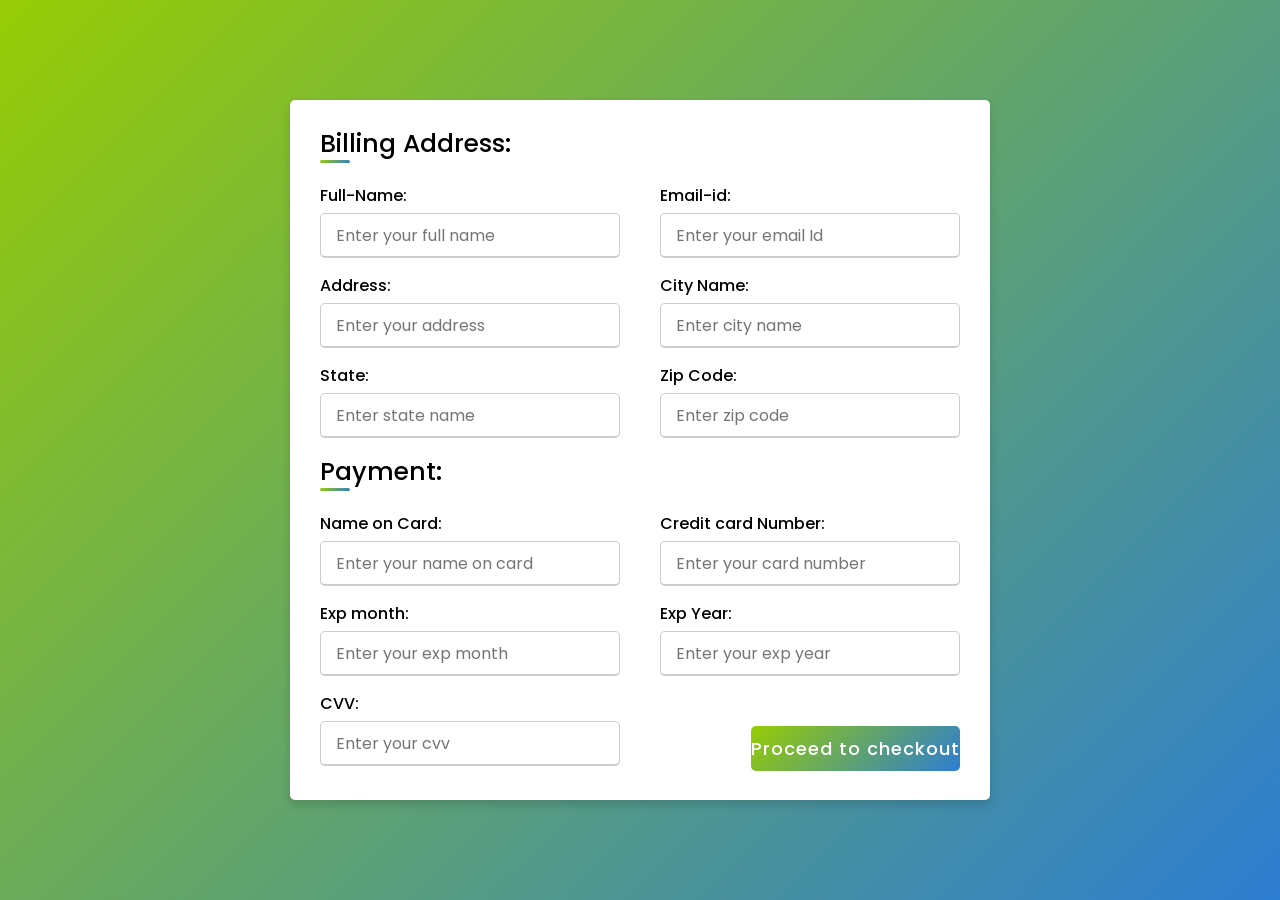
<file: Paymentform/index.html>
<!DOCTYPE html>
<!-- Designined by CodingLab - youtube.com/codinglabyt -->
<html lang="en" dir="ltr">
  <head>
    <meta charset="UTF-8">
    <title> Payment | CodingLab </title>
    <link rel="stylesheet" href="style.css">
     <meta name="viewport" content="width=device-width, initial-scale=1.0">
   </head>
<body>
  <div class="container">
    <div class="title">Billing Address:</div>
    <div class="content">
      <form action="#">
        <div class="user-details">

          <!--Label & Textbox-->
          <div class="input-box">
            <span class="details">Full-Name:</span>
            <input type="text" placeholder="Enter your full name" required>
          </div>
          
          <div class="input-box">
            <span class="details">Email-id:</span>
            <input type="text" placeholder="Enter your email Id" required>
          </div>

          <div class="input-box">
            <span class="details">Address:</span>
            <input type="text" placeholder="Enter your address" required>
          </div>

          <div class="input-box">
            <span class="details">City Name:</span>
            <input type="text" placeholder="Enter city name" required>
          </div>

          <div class="input-box">
            <span class="details">State:</span>
            <input type="text" placeholder="Enter state name" required>
          </div>

          <div class="input-box">
            <span class="details">Zip Code:</span>
            <input type="text" placeholder="Enter zip code" required>
          </div>

        <!--Label & Textbox-->



        <!--Card details-->
        <div class="title">Payment:</div>
          <div class="content">
          <form action="#">
          <div class="user-details">

          <!--Label & Textbox-->
          <div class="input-box">
            <span class="details">Name on Card:</span>
            <input type="text" placeholder="Enter your name on card" required>
          </div>
          
          <div class="input-box">
            <span class="details">Credit card Number:</span>
            <input type="text" placeholder="Enter your card number" required>
          </div>

          <div class="input-box">
            <span class="details">Exp month:</span>
            <input type="text" placeholder="Enter your exp month" required>
          </div>

          <div class="input-box">
            <span class="details">Exp Year:</span>
            <input type="text" placeholder="Enter your exp year" required>
          </div>

          <div class="input-box">
            <span class="details">CVV:</span>
            <input type="text" placeholder="Enter your cvv" required>
          </div>

        <!--Label & Textbox-->
        <!--Card details-->
        

        <div class="button">
          <input type="submit" value="Proceed to checkout">
        </div>
      </form>
    </div>

</body>
</html>
</file>
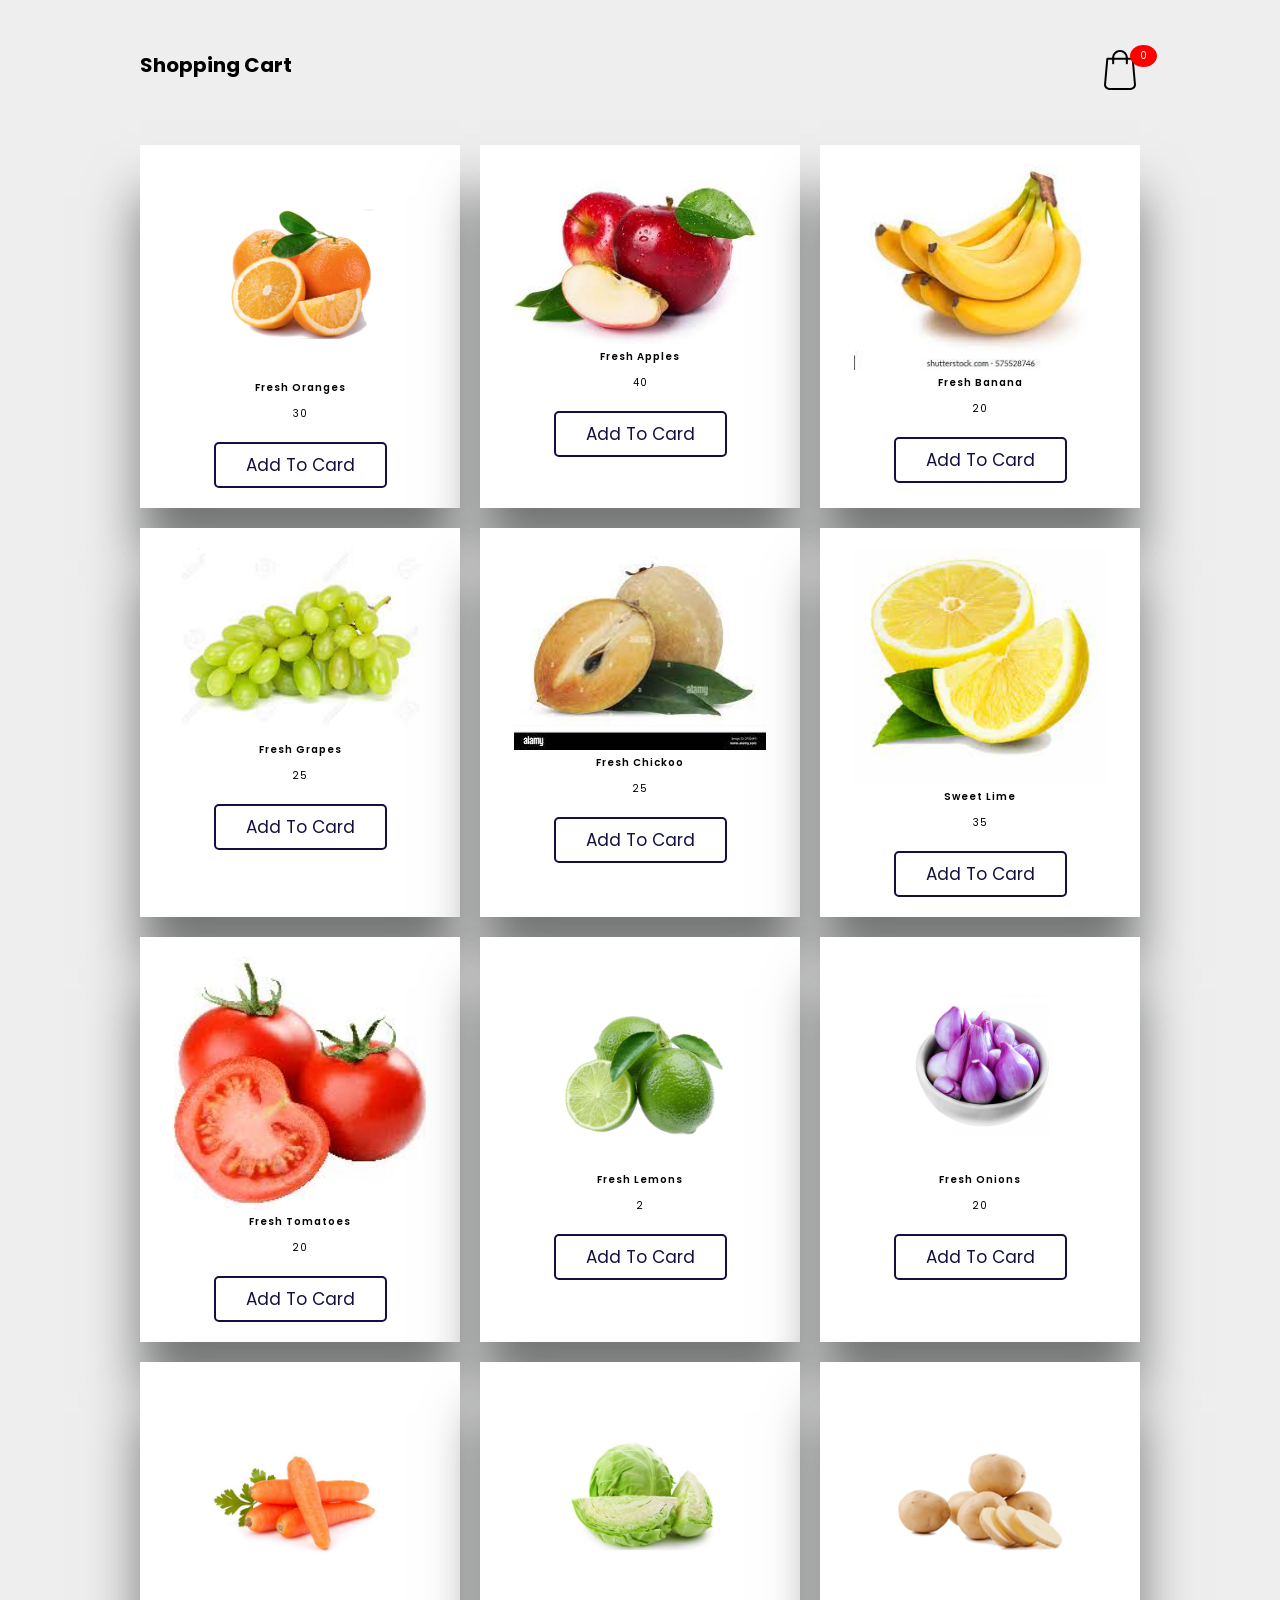
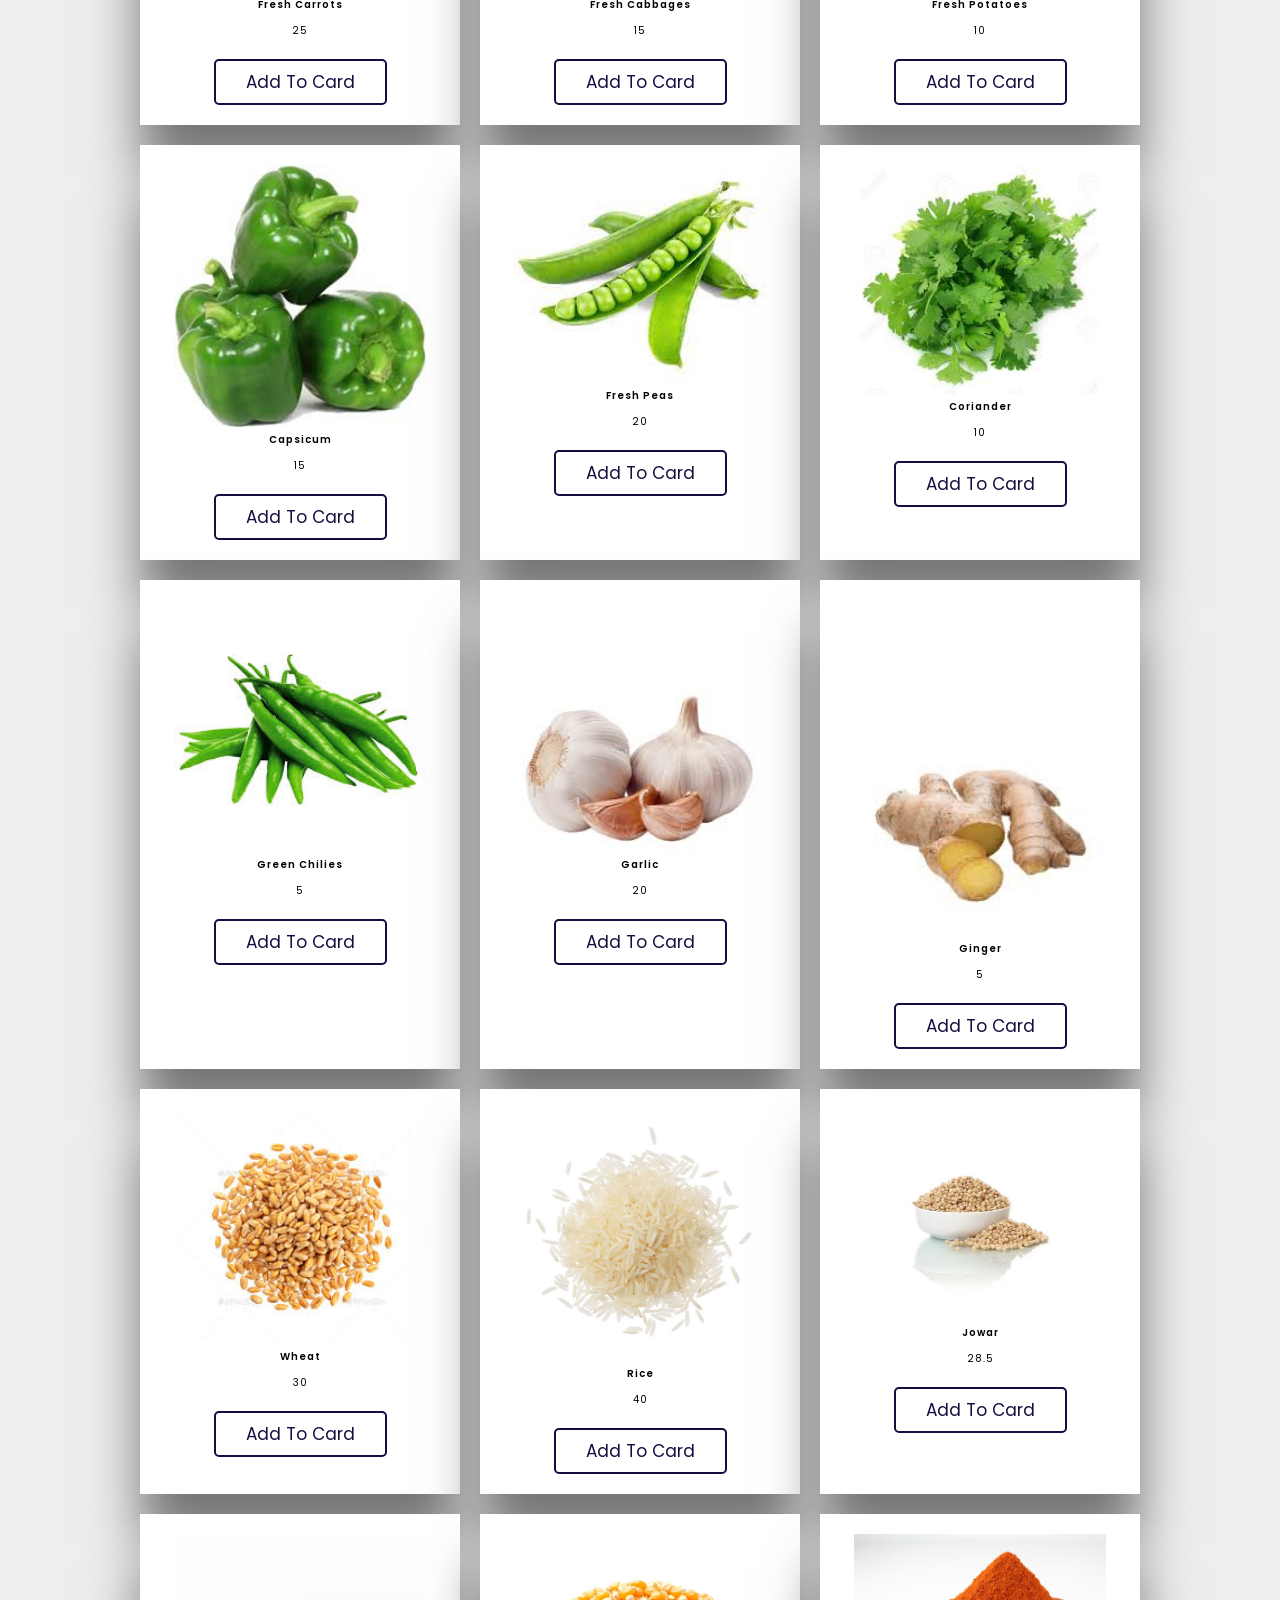
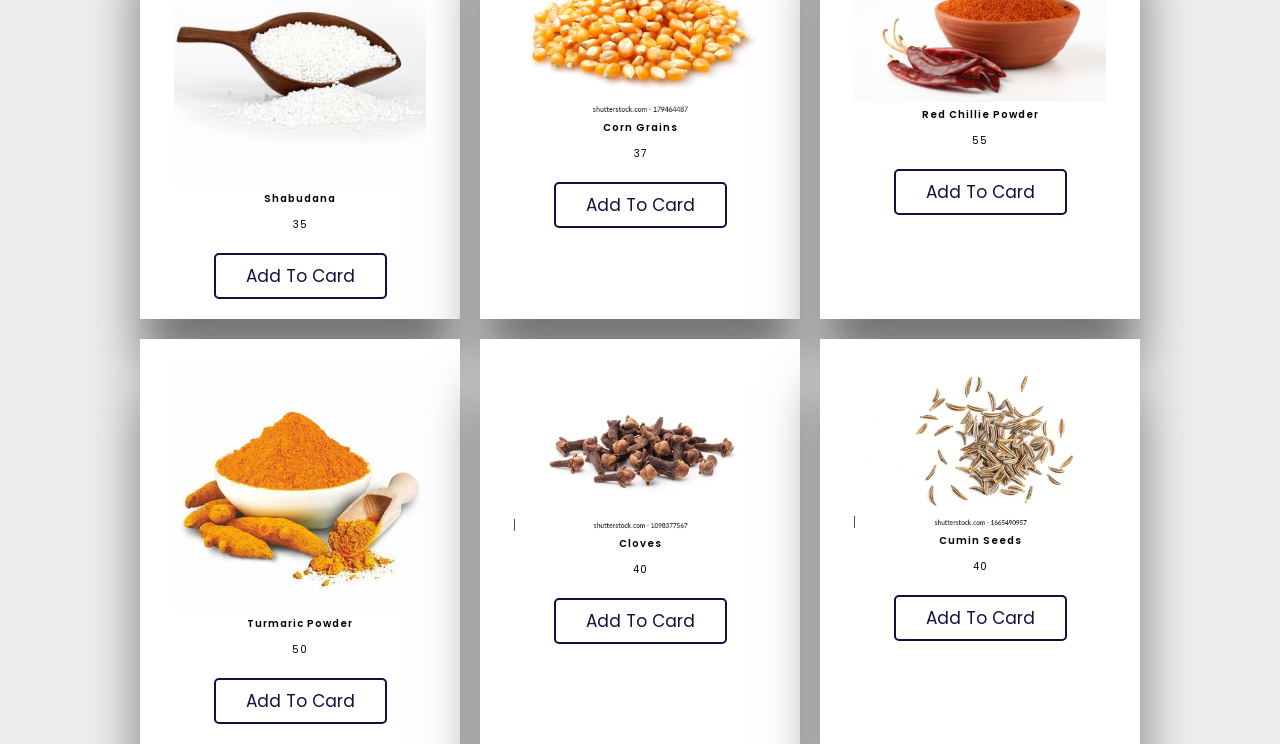
<file: addtocardv2-main/addtocardv2-main/index.html>
<!DOCTYPE html>
<html lang="en">
<head>
    <meta charset="UTF-8">
    <meta http-equiv="X-UA-Compatible" content="IE=edge">
    <meta name="viewport" content="width=device-width, initial-scale=1.0">
    <title>Document</title>
    <link rel="stylesheet" href="style.css">
</head>
<body class="">
    
    <div class="container">
        <header>
            <h1>Shopping Cart</h1>
            <div class="shopping">
                <img src="image/shopping.svg">
                <span class="quantity">0</span>
            </div>
        </header>

        <div class="list">
          
        </div>
    </div>
    <div class="card">
        <h1> My Cart</h1>
        <ul class="listCard">
        </ul>
        <div class="checkOut">
            <div class="total">0</div>
            <div class="closeShopping">Close</div>
        </div>
        <div>
                <div><a href="/MandiOnNet/Paymentform/index.html" class="btn">Buy</a></div>
        </div>
    </div>


    <script src="app.js"></script>
</body>
</html>
</file>
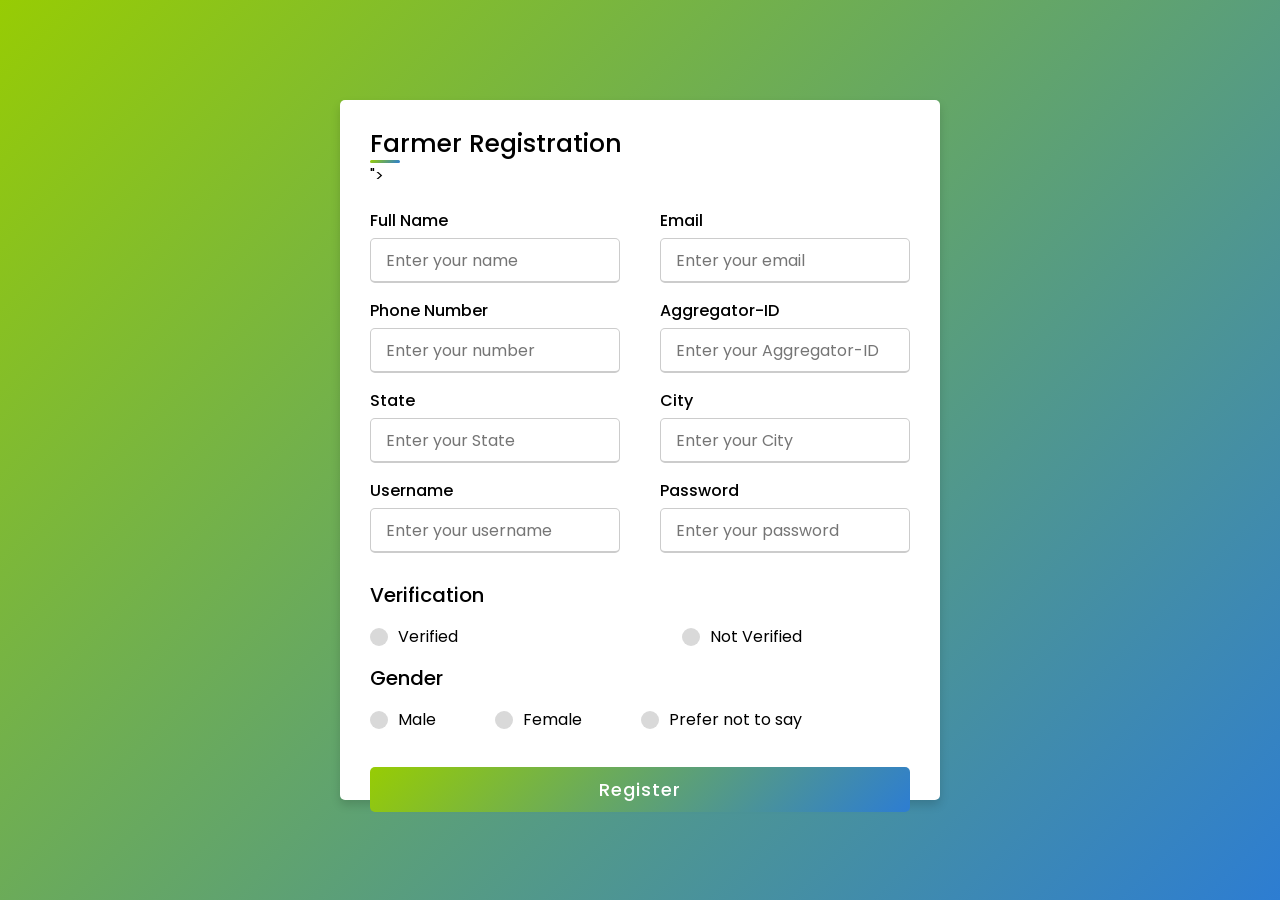
<file: Responsive Registration Form/Farmer registration/index.html>
<!DOCTYPE html>
<!-- Designined by CodingLab - youtube.com/codinglabyt -->
<html lang="en" dir="ltr">
  <head>
    <meta charset="UTF-8">
    <title> Responsive Registration Form | CodingLab </title>
    <link rel="stylesheet" href="style.css">
     <meta name="viewport" content="width=device-width, initial-scale=1.0">
   </head>
<body>
  <div class="container">
    <div class="title">Farmer Registration</div>
    <div class="content">
      <form method="post" action="<?php echo htmlspecialchars($_SERVER["PHP_SELF"]);?>">
        <div class="user-details">
          <div class="input-box">
            <span class="details">Full Name</span>
            <input type="text" name="fname" placeholder="Enter your name" required>
          </div>
          
           <!--Label & Textbox-->
          <div class="input-box">
            <span class="details">Email</span>
            <input type="text" name="email" placeholder="Enter your email" required>
          </div>
          <div class="input-box">
            <span class="details">Phone Number</span>
            <input type="text" name="phone" placeholder="Enter your number" required>
          </div>
          <div class="input-box">
            <span class="details">Aggregator-ID</span>
            <input type="text" name="aggregatorID" placeholder="Enter your Aggregator-ID" required>
          </div>

          <div class="input-box">
            <span class="details">State</span>
            <input type="text" name="state" placeholder="Enter your State" required>
          </div>

          <div class="input-box">
            <span class="details">City</span>
            <input type="text" name="city" placeholder="Enter your City" required>
          </div>

          <div class="input-box">
            <span class="details">Username</span>
            <input type="text" name="username" placeholder="Enter your username" required>
          </div>
          <div class="input-box">
            <span class="details">Password</span>
            <input type="text" name="password" placeholder="Enter your password" required>
          </div>
        </div>
        <!--Label & Textbox-->

        <!--Verification radio-button-->
        <div class="Verification-details">
          <input type="radio" name="verification" id="dot-1">
          <input type="radio" name="verification" id="dot-2">
          <span class="verify-title">Verification</span>
          <div class="category1">
            <label for="dot-1">
            <span class="dot one"></span>
            <span class="Verification-details">Verified</span>
          </label>
          <label for="dot-2">
            <span class="dot two"></span>
            <span class="Verification-details">Not Verified</span>
          </label>
          </div>
        </div>
        <!--Verification radio-button-->

        <!--Gender radio-button-->
        <div class="gender-details">
          <input type="radio" name="gender" id="dot-3">
          <input type="radio" name="gender" id="dot-4">
          <input type="radio" name="gender" id="dot-5">
          <span class="gender-title">Gender</span>
          <div class="category">
            <label for="dot-3">
            <span class="dot three"></span>
            <span class="gender">Male</span>
          </label>
          <label for="dot-4">
            <span class="dot four"></span>
            <span class="gender">Female</span>
          </label>
          <label for="dot-5">
            <span class="dot five"></span>
            <span class="gender">Prefer not to say</span>
            </label>
          </div>
        </div>
         <!--Gender radio-button-->

        <div class="button">
          <input type="submit" name="register" value="Register">
        </div>
      </form>
    </div>
  </div>

</body>
</html>
</file>
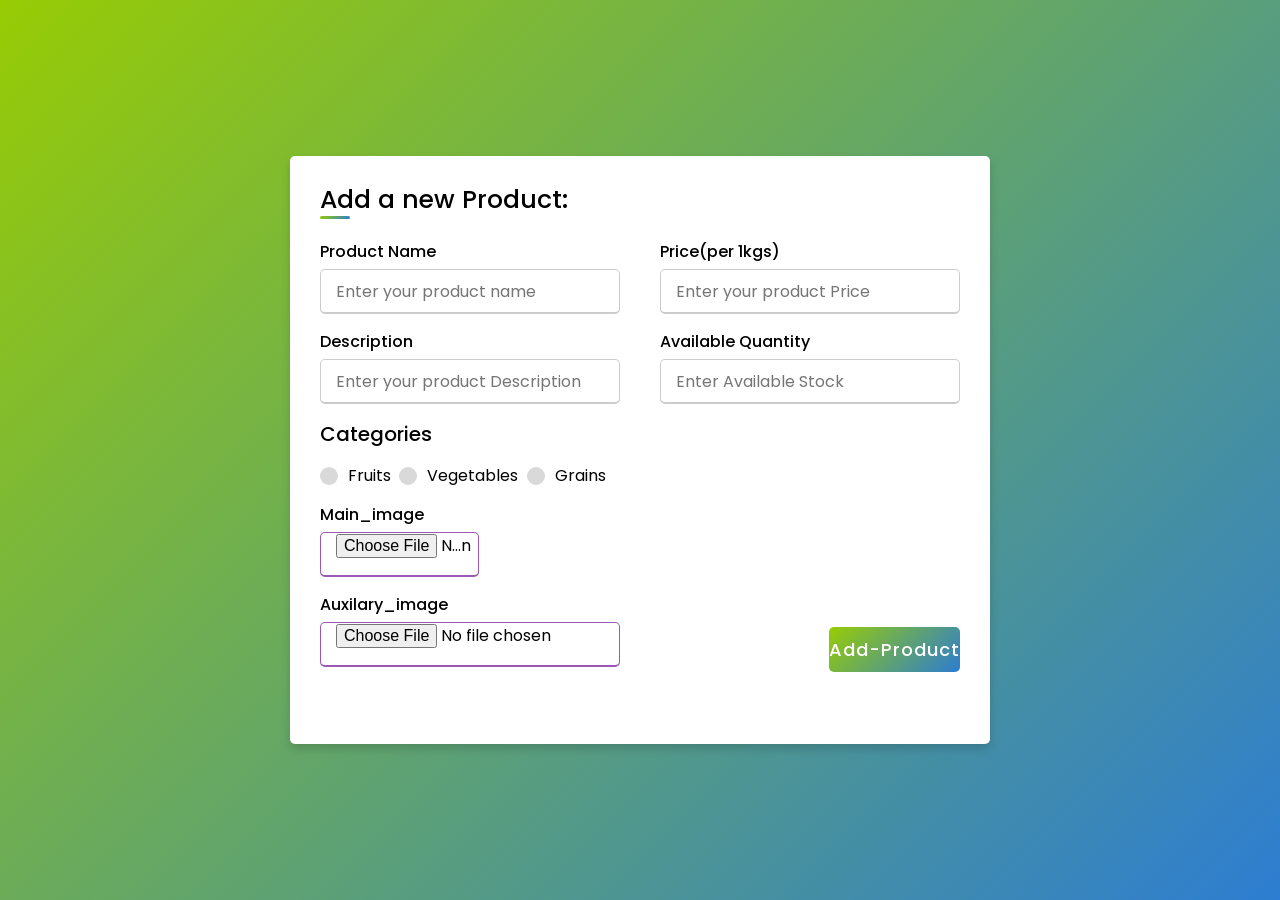
<file: Add product-Form/Add product-Form/addproduct.html>
<!DOCTYPE html>
<!-- Designined by CodingLab - youtube.com/codinglabyt -->
<html lang="en" dir="ltr">
  <head>
    <meta charset="UTF-8">
    <title> Add product | CodingLab </title>
    <link rel="stylesheet" href="productstyle.css">
     <meta name="viewport" content="width=device-width, initial-scale=1.0">
   </head>
<body>
  <div class="container">
    <div class="title">Add a new Product:</div>
    <div class="content">
      <form action="#">
        <div class="user-details">

          <!--Label & Textbox-->
          <div class="input-box">
            <span class="details">Product Name</span>
            <input type="text" placeholder="Enter your product name" required>
          </div>
          
          <div class="input-box">
            <span class="details">Price(per 1kgs)</span>
            <input type="text" placeholder="Enter your product Price" required>
          </div>

          <div class="input-box">
            <span class="details">Description</span>
            <input type="text" placeholder="Enter your product Description" required>
          </div>

          <div class="input-box">
            <span class="details">Available Quantity</span>
            <input type="text" placeholder="Enter Available Stock" required>
          </div>
        <!--Label & Textbox-->

         <div class="Categories-details">
          <input type="radio" name="category" id="cat-1">
          <input type="radio" name="category" id="cat-2">
          <input type="radio" name="category" id="cat-4">
          <span class="category-title">Categories</span>
          <div class="category">
            <label for="cat-1">
            <span class="cat one"></span>
            <span class="categories-details">Fruits</span>
          </label>
          <label for="cat-2">
            <span class="cat two"></span>
            <span class="categories-details">Vegetables</span>
          </label>
          <label for="cat-4">
            <span class="cat four"></span>
            <span class="categories-details">Grains</span>
          </label>
        </div>

        <div class="input-box">
          <span class="details">Main_image</span>
          <input id="filebutton" name="filebutton" class="input-file" type="file">
        </div>

        </div>

          <div class="input-box">
          <span class="details">Auxilary_image</span>
          <input id="filebutton" name="filebutton" class="input-file" type="file">
          </div>

        <div class="button">
          <input type="submit" value="Add-Product">
        </div>

      </form>
    </div>
  </div>

</body>
</html>
</file>
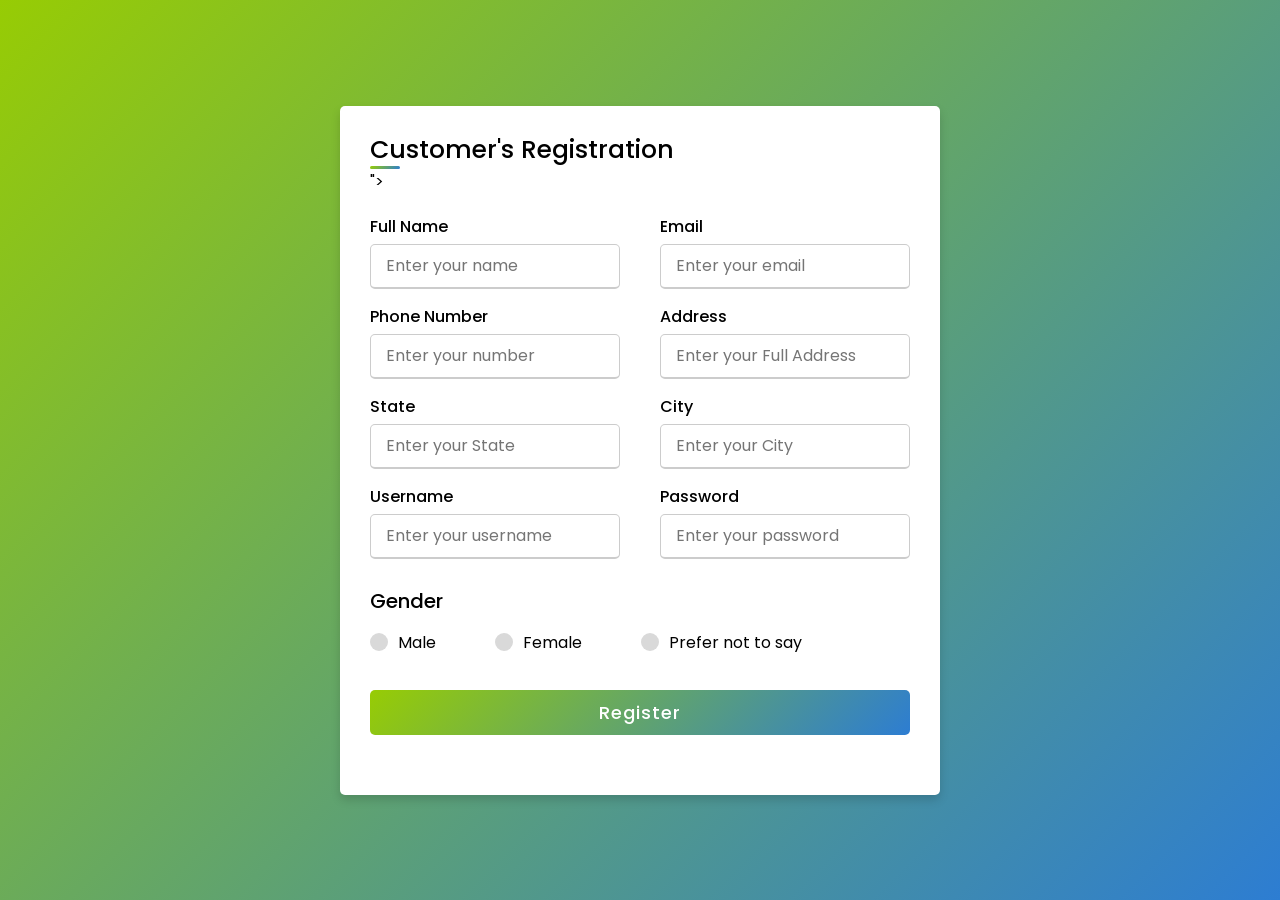
<file: Responsive Registration Form/Farmer registration/indexold.html>
<!DOCTYPE html>
<!-- Designined by CodingLab - youtube.com/codinglabyt -->
<html lang="en" dir="ltr">
  <head>
    <meta charset="UTF-8">
    <title> Responsive Registration Form | CodingLab </title>
    <link rel="stylesheet" href="customer.css">
     <meta name="viewport" content="width=device-width, initial-scale=1.0">
   </head>
<body>
  <div class="container">
    <div class="title">Customer's Registration</div>
    <div class="content">
      <form method="post" action="<?php echo htmlspecialchars($_SERVER["PHP_SELF"]);?>">
        <div class="user-details">
          <div class="input-box">
            <span class="details">Full Name</span>
            <input type="text" placeholder="Enter your name" required>
          </div>
          
           <!--Label & Textbox-->
          <div class="input-box">
            <span class="details">Email</span>
            <input type="text" placeholder="Enter your email" required>
          </div>
          <div class="input-box">
            <span class="details">Phone Number</span>
            <input type="text" placeholder="Enter your number" required>
          </div>
          <div class="input-box">
            <span class="details">Address</span>
            <input type="text" placeholder="Enter your Full Address" required>
          </div>

          <div class="input-box">
            <span class="details">State</span>
            <input type="text" placeholder="Enter your State" required>
          </div>

          <div class="input-box">
            <span class="details">City</span>
            <input type="text" placeholder="Enter your City" required>
          </div>

          <div class="input-box">
            <span class="details">Username</span>
            <input type="text" placeholder="Enter your username" required>
          </div>
          <div class="input-box">
            <span class="details">Password</span>
            <input type="text" placeholder="Enter your password" required>
          </div>
        </div>
        <!--Label & Textbox-->

        

        <!--Gender radio-button-->
        <div class="gender-details">
          <input type="radio" name="gender" id="dot-3">
          <input type="radio" name="gender" id="dot-4">
          <input type="radio" name="gender" id="dot-5">
          <span class="gender-title">Gender</span>
          <div class="category">
            <label for="dot-3">
            <span class="dot three"></span>
            <span class="gender">Male</span>
          </label>
          <label for="dot-4">
            <span class="dot four"></span>
            <span class="gender">Female</span>
          </label>
          <label for="dot-5">
            <span class="dot five"></span>
            <span class="gender">Prefer not to say</span>
            </label>
          </div>
        </div>
         <!--Gender radio-button-->

        <div class="button">
          <input type="submit" value="Register">
        </div>
      </form>
    </div>
  </div>

</body>
</html>
</file>
<file: Paymentform/style.css>
@import url('https://fonts.googleapis.com/css2?family=Poppins:wght@200;300;400;500;600;700&display=swap');
*{
  margin: 0;
  padding: 0;
  box-sizing: border-box;
  font-family: 'Poppins',sans-serif;
}
body
{
  height: 100vh;
  display: flex;
  flex-direction: column;
  justify-content: center;
  align-items: center;
  padding: 10px;
  background: linear-gradient(135deg, #97CC04, #2D7DD2);
}
.container{
  max-width: 700px;
  max-height: 700px;
  width: 100%;
  background-color: #fff;
  padding: 25px 30px;
  border-radius: 5px;
  box-shadow: 0 5px 10px rgba(0,0,0,0.15);
}
.container .title{
  font-size: 25px;
  font-weight: 500;
  position: relative;
}
.container .title::before{
  content: "";
  position: absolute;
  left: 0;
  bottom: 0;
  height: 3px;
  width: 30px;
  border-radius: 5px;
  background: linear-gradient(135deg, #97CC04, #2D7DD2);
}
.content form .user-details{
  display: flex;
  flex-wrap: wrap;
  justify-content: space-between;
  margin: 20px 0 12px 0;
}
form .user-details .input-box{
  margin-bottom: 15px;
  width: calc(100% / 2 - 20px);
}
form .input-box span.details{
  display: block;
  font-weight: 500;
  margin-bottom: 5px;
}
.user-details .input-box input{
  height: 45px;
  width: 100%;
  outline: none;
  font-size: 16px;
  border-radius: 5px;
  padding-left: 15px;
  border: 1px solid #ccc;
  border-bottom-width: 2px;
  transition: all 0.3s ease;
}
.user-details .input-box input:focus,
.user-details .input-box input:valid{
  border-color: #9b59b6;
}
 
 form input[type="radio"]{
   display: none;
 }
 form .button{
   height: 45px;
   margin: 35px 0

 }
 form .button input{
   height: 100%;
   width: 100%;
   border-radius: 5px;
   border: none;
   color: #fff;
   font-size: 18px;
   font-weight: 500;
   text-align: center;
   letter-spacing: 1px;
   cursor: pointer;
   transition: all 0.3s ease;
   background: linear-gradient(135deg, #97CC04,#2D7DD2);
 }
 form .button input:hover{
  /* transform: scale(0.99); */
  background: linear-gradient(-135deg, #97CC04,#2D7DD2);
  }
 @media(max-width: 584px){
 .container{
  max-width: 100%;
}
form .user-details .input-box{
    margin-bottom: 15px;
    width: 100%;
  }

  .content form .user-details{
    max-height: 300px;
    overflow-y: scroll;
  }
  .user-details::-webkit-scrollbar{
    width: 5px;
  }
  }
  @media(max-width: 459px){
  .container .content .category{
    flex-direction: column;
  }
}
</file>
<file: addtocardv2-main/addtocardv2-main/style.css>
@import url('https://fonts.googleapis.com/css2?family=Poppins:ital,wght@0,400;0,500;1,300&display=swap');

:root
{
    --green: green;
    --black: #130f40;
    --light-color: #666;
    --box-shadow: 0 .5rem 1.5rem rgba(0,0,0,.1);

    --border: 2rem solid rgba(0,0,0.1);
    --outline: .1rem solid rgba(0,0,0.1);
}

*
{
    font-family: 'Poppins', sans-serif;
    margin: 0;
    padding: 0;
    box-sizing: border-box;
    outline: none;
    border: none;
    text-decoration: none;
    text-transform: capitalize;
    transform: all .2s linear;
}

html
{
    font-size: 62.5%;
    overflow-x: hidden;
    scroll-behavior: smooth;
    scroll-padding-top: 7rem;
}

body{
    background-color: #eee;
    font-family: 'Poppins', sans-serif;
    margin: 0;
    padding: 0;
    box-sizing: border-box;
    outline: none;
    border: none;
    text-decoration: none;
    text-transform: capitalize;
    transform: all .2s linear;
}
.container{
    width: 1000px;
    margin: auto;
    transition: 0.5s;
}
header{
    display: grid;
    grid-template-columns: 1fr 50px;
    margin-top: 50px;
}
header .shopping{
    position: relative;
    text-align: right;
}
header .shopping img{
    width: 40px;
}
header .shopping span{
    background: red;
    border-radius: 50%;
    display: flex;
    justify-content: center;
    align-items: center;
    color: #fff;
    position: absolute;
    top: -5px;
    left: 80%;
    padding: 3px 10px;
}
.list{
    display: grid;
    grid-template-columns: repeat(3, 1fr);
    column-gap: 20px;
    row-gap: 20px;
    margin-top: 50px;
}
.list .item{
    text-align: center;
    background-color: #fff;
    padding: 20px;
    box-shadow: 0 50px 50px #757676;
    letter-spacing: 1px;
}
.list .item img{
    width: 90%;
}
.list .item .title{
    font-weight: 600;
}
.list .item .price{
    margin: 10px;
}
.list .item button{
    border: .2rem solid var(--black);
    margin-top: 1rem;
    display: inline-block;
    padding: .8rem 3rem;
    font-size: 1.7rem;
    border-radius: .5rem;
    color: var(--black);
    cursor: pointer;
    background: none;
}
.list .item button:hover
{
    background: var(--green);
    color: #fff;
}
.card{
    position: fixed;
    top:0;
    left: 100%;
    width: 500px;
    background-color: #453E3B;
    height: 100vh;
    transition: 0.5s;
}
.active .card{
    left: calc(100% - 500px);
}
.active .container{
   transform: translateX(-200px);
}
.card h1{
    color: #E8BC0E;
    font-weight: 100;
    margin: 0;
    padding: 0 20px;
    height: 80px;
    display: flex;
    align-items: center;
}
.card .checkOut{
    position: absolute;
    bottom: 0;
    width: 100%;
    display: grid;
    grid-template-columns: repeat(2, 1fr);

}
.card .checkOut div{
    background-color: #E8BC0E;
    width: 100%;
    height: 65px;
    display: flex;
    justify-content: center;
    align-items: center;
    font-weight: bold;
    cursor: pointer;
}
.card .checkOut div:nth-child(2){
    background-color: #1C1F25;
    color: #fff;
}
.listCard li{
    display: grid;
    grid-template-columns: 100px repeat(3, 1fr);
    color: #fff;
    row-gap: 10px;
}
.listCard li div{
    display: flex;
    justify-content: center;
    align-items: center;
}
.listCard li img{
    width: 90%;
}
.listCard li button{
    background-color: #fff5;
    border: none;
}
.listCard .count{
    margin: 0 10px;
}

.btn
{
    border: .2rem solid var(--white);
    margin-top: 1rem;
    display: inline-block;
    padding: .8rem 3rem;
    font-size: 1.7rem;
    border-radius: .7rem;
    color: var(--black);
    cursor: pointer;
    background: green;
}

.btn:hover
{
    background: var(--green);
    color: #fff;
}
</file>
<file: Responsive Registration Form/Farmer registration/style.css>
@import url('https://fonts.googleapis.com/css2?family=Poppins:wght@200;300;400;500;600;700&display=swap');
*{
  margin: 0;
  padding: 0;
  box-sizing: border-box;
  font-family: 'Poppins',sans-serif;
}
body
{
  height: 100vh;
  display: flex;
  flex-direction: column;
  justify-content: center;
  align-items: center;
  padding: 10px;
  background: linear-gradient(135deg, #97CC04, #2D7DD2);
}
.container{
  max-width: 600px;
  max-height: 700px;
  width: 100%;
  background-color: #fff;
  padding: 25px 30px;
  border-radius: 5px;
  box-shadow: 0 5px 10px rgba(0,0,0,0.15);
}
.container .title{
  font-size: 25px;
  font-weight: 500;
  position: relative;
}
.container .title::before{
  content: "";
  position: absolute;
  left: 0;
  bottom: 0;
  height: 3px;
  width: 30px;
  border-radius: 5px;
  background: linear-gradient(135deg, #97CC04, #2D7DD2);
}
.content form .user-details{
  display: flex;
  flex-wrap: wrap;
  justify-content: space-between;
  margin: 20px 0 12px 0;
}
form .user-details .input-box{
  margin-bottom: 15px;
  width: calc(100% / 2 - 20px);
}
form .input-box span.details{
  display: block;
  font-weight: 500;
  margin-bottom: 5px;
}
.user-details .input-box input{
  height: 45px;
  width: 100%;
  outline: none;
  font-size: 16px;
  border-radius: 5px;
  padding-left: 15px;
  border: 1px solid #ccc;
  border-bottom-width: 2px;
  transition: all 0.3s ease;
}
.user-details .input-box input:focus,
.user-details .input-box input:valid{
  border-color: #9b59b6;
}
 form .gender-details .gender-title
 {
  font-size: 20px;
  font-weight: 500;
 }
 form .Verification-details .verify-title
 {
  font-size: 20px;
  font-weight: 500;
 }
 form .category{
   display: flex;
   width: 80%;
   margin: 14px 0 ;
   justify-content: space-between;
 }
 form .category label
 {
   display: flex;
   align-items: center;
   cursor: pointer;
 }
 form .category label .dot
 {
  height: 18px;
  width: 18px;
  border-radius: 50%;
  margin-right: 10px;
  background: #d9d9d9;
  border: 5px solid transparent;
  transition: all 0.3s ease;
}
 #dot-3:checked ~ .category label .three,
 #dot-4:checked ~ .category label .four,
 #dot-5:checked ~ .category label .five
 
 {
   background: #97CC04; 
   border-color: #2D7DD2;
 }
 form .category1
 {
   display: flex;
   width: 80%;
   margin: 14px 0 ;
   justify-content: space-between;
 }
 form .category1 label
 {
   display: flex;
   align-items: center;
   cursor: pointer;
 }
 form .category1 label .dot
 {
  height: 18px;
  width: 18px;
  border-radius: 50%;
  margin-right: 10px;
  background: #d9d9d9;
  border: 5px solid transparent;
  transition: all 0.3s ease;
}
 #dot-1:checked ~ .category1 label .one,
 #dot-2:checked ~ .category1 label .two
 
 {
   background: #97CC04; 
   border-color: #2D7DD2;
 }
 form input[type="radio"]{
   display: none;
 }
 form .button{
   height: 45px;
   margin: 35px 0
 }
 form .button input{
   height: 100%;
   width: 100%;
   border-radius: 5px;
   border: none;
   color: #fff;
   font-size: 18px;
   font-weight: 500;
   letter-spacing: 1px;
   cursor: pointer;
   transition: all 0.3s ease;
   background: linear-gradient(135deg, #97CC04,#2D7DD2);
 }
 form .button input:hover{
  /* transform: scale(0.99); */
  background: linear-gradient(-135deg, #97CC04,#2D7DD2);
  }
 @media(max-width: 584px){
 .container{
  max-width: 100%;
}
form .user-details .input-box{
    margin-bottom: 15px;
    width: 100%;
  }
  form .category{
    width: 100%;
  }
  .content form .user-details{
    max-height: 300px;
    overflow-y: scroll;
  }
  .user-details::-webkit-scrollbar{
    width: 5px;
  }
  }
  @media(max-width: 459px){
  .container .content .category{
    flex-direction: column;
  }
}
</file>
<file: Add product-Form/Add product-Form/productstyle.css>
@import url('https://fonts.googleapis.com/css2?family=Poppins:wght@200;300;400;500;600;700&display=swap');
*{
  margin: 0;
  padding: 0;
  box-sizing: border-box;
  font-family: 'Poppins',sans-serif;
}
body
{
  height: 100vh;
  display: flex;
  flex-direction: column;
  justify-content: center;
  align-items: center;
  padding: 10px;
  background: linear-gradient(135deg, #97CC04, #2D7DD2);
}
.container{
  max-width: 700px;
  max-height: 700px;
  width: 100%;
  background-color: #fff;
  padding: 25px 30px;
  border-radius: 5px;
  box-shadow: 0 5px 10px rgba(0,0,0,0.15);
}
.container .title{
  font-size: 25px;
  font-weight: 500;
  position: relative;
}
.container .title::before{
  content: "";
  position: absolute;
  left: 0;
  bottom: 0;
  height: 3px;
  width: 30px;
  border-radius: 5px;
  background: linear-gradient(135deg, #97CC04, #2D7DD2);
}
.content form .user-details{
  display: flex;
  flex-wrap: wrap;
  justify-content: space-between;
  margin: 20px 0 12px 0;
}
form .user-details .input-box{
  margin-bottom: 15px;
  width: calc(100% / 2 - 20px);
}
form .input-box span.details{
  display: block;
  font-weight: 500;
  margin-bottom: 5px;
}
.user-details .input-box input{
  height: 45px;
  width: 100%;
  outline: none;
  font-size: 16px;
  border-radius: 5px;
  padding-left: 15px;
  border: 1px solid #ccc;
  border-bottom-width: 2px;
  transition: all 0.3s ease;
}
.user-details .input-box input:focus,
.user-details .input-box input:valid{
  border-color: #9b59b6;
}
 form .Categories-details .category-title
 {
  font-size: 20px;
  font-weight: 500;
 }
 
 form .category
 {
   display: flex;
   width: 80%;
   margin: 14px 0 ;
   justify-content: space-between;
 }
 form .category label
 {
   display: flex;
   align-items: center;
   cursor: pointer;
 }
 form .category label .cat
 {
  height: 18px;
  width: 18px;
  border-radius: 50%;
  margin-right: 10px;
  background: #d9d9d9;
  border: 5px solid transparent;
  transition: all 0.3s ease;
}
 #cat-1:checked ~ .category label .one,
 #cat-2:checked ~ .category label .two,
 #cat-4:checked ~ .category label .four
 
 {
   background: #97CC04; 
   border-color: #2D7DD2;
 }
 
 form input[type="radio"]{
   display: none;
 }
 form .button{
   height: 45px;
   margin: 35px 0

 }
 form .button input{
   height: 100%;
   width: 100%;
   border-radius: 5px;
   border: none;
   color: #fff;
   font-size: 18px;
   font-weight: 500;
   text-align: center;
   letter-spacing: 1px;
   cursor: pointer;
   transition: all 0.3s ease;
   background: linear-gradient(135deg, #97CC04,#2D7DD2);
 }
 form .button input:hover{
  /* transform: scale(0.99); */
  background: linear-gradient(-135deg, #97CC04,#2D7DD2);
  }
 @media(max-width: 584px){
 .container{
  max-width: 100%;
}
form .user-details .input-box{
    margin-bottom: 15px;
    width: 100%;
  }
  form .category{
    width: 100%;
  }
  .content form .user-details{
    max-height: 300px;
    overflow-y: scroll;
  }
  .user-details::-webkit-scrollbar{
    width: 5px;
  }
  }
  @media(max-width: 459px){
  .container .content .category{
    flex-direction: column;
  }
}
</file>
<file: Responsive Registration Form/Farmer registration/customer.css>
@import url('https://fonts.googleapis.com/css2?family=Poppins:wght@200;300;400;500;600;700&display=swap');
*{
  margin: 0;
  padding: 0;
  box-sizing: border-box;
  font-family: 'Poppins',sans-serif;
}
body
{
  height: 100vh;
  display: flex;
  flex-direction: column;
  justify-content: center;
  align-items: center;
  padding: 10px;
  background: linear-gradient(135deg, #97CC04, #2D7DD2);
}
.container{
  max-width: 600px;
  max-height: 700px;
  width: 100%;
  background-color: #fff;
  padding: 25px 30px;
  border-radius: 5px;
  box-shadow: 0 5px 10px rgba(0,0,0,0.15);
}
.container .title{
  font-size: 25px;
  font-weight: 500;
  position: relative;
}
.container .title::before{
  content: "";
  position: absolute;
  left: 0;
  bottom: 0;
  height: 3px;
  width: 30px;
  border-radius: 5px;
  background: linear-gradient(135deg, #97CC04, #2D7DD2);
}
.content form .user-details{
  display: flex;
  flex-wrap: wrap;
  justify-content: space-between;
  margin: 20px 0 12px 0;
}
form .user-details .input-box{
  margin-bottom: 15px;
  width: calc(100% / 2 - 20px);
}
form .input-box span.details{
  display: block;
  font-weight: 500;
  margin-bottom: 5px;
}
.user-details .input-box input{
  height: 45px;
  width: 100%;
  outline: none;
  font-size: 16px;
  border-radius: 5px;
  padding-left: 15px;
  border: 1px solid #ccc;
  border-bottom-width: 2px;
  transition: all 0.3s ease;
}
.user-details .input-box input:focus,
.user-details .input-box input:valid{
  border-color: #9b59b6;
}
 form .gender-details .gender-title
 {
  font-size: 20px;
  font-weight: 500;
 }
 form .Verification-details .verify-title
 {
  font-size: 20px;
  font-weight: 500;
 }
 form .category{
   display: flex;
   width: 80%;
   margin: 14px 0 ;
   justify-content: space-between;
 }
 form .category label
 {
   display: flex;
   align-items: center;
   cursor: pointer;
 }
 form .category label .dot
 {
  height: 18px;
  width: 18px;
  border-radius: 50%;
  margin-right: 10px;
  background: #d9d9d9;
  border: 5px solid transparent;
  transition: all 0.3s ease;
}
 #dot-3:checked ~ .category label .three,
 #dot-4:checked ~ .category label .four,
 #dot-5:checked ~ .category label .five
 
 {
   background: #97CC04; 
   border-color: #2D7DD2;
 }
 form .category1
 {
   display: flex;
   width: 80%;
   margin: 14px 0 ;
   justify-content: space-between;
 }
 form .category1 label
 {
   display: flex;
   align-items: center;
   cursor: pointer;
 }
 form .category1 label .dot
 {
  height: 18px;
  width: 18px;
  border-radius: 50%;
  margin-right: 10px;
  background: #d9d9d9;
  border: 5px solid transparent;
  transition: all 0.3s ease;
}
 #dot-1:checked ~ .category1 label .one,
 #dot-2:checked ~ .category1 label .two
 
 {
   background: #97CC04; 
   border-color: #2D7DD2;
 }
 form input[type="radio"]{
   display: none;
 }
 form .button{
   height: 45px;
   margin: 35px 0
 }
 form .button input{
   height: 100%;
   width: 100%;
   border-radius: 5px;
   border: none;
   color: #fff;
   font-size: 18px;
   font-weight: 500;
   letter-spacing: 1px;
   cursor: pointer;
   transition: all 0.3s ease;
   background: linear-gradient(135deg, #97CC04,#2D7DD2);
 }
 form .button input:hover{
  /* transform: scale(0.99); */
  background: linear-gradient(-135deg, #97CC04,#2D7DD2);
  }
 @media(max-width: 584px){
 .container{
  max-width: 100%;
}
form .user-details .input-box{
    margin-bottom: 15px;
    width: 100%;
  }
  form .category{
    width: 100%;
  }
  .content form .user-details{
    max-height: 300px;
    overflow-y: scroll;
  }
  .user-details::-webkit-scrollbar{
    width: 5px;
  }
  }
  @media(max-width: 459px){
  .container .content .category{
    flex-direction: column;
  }
}
</file>
